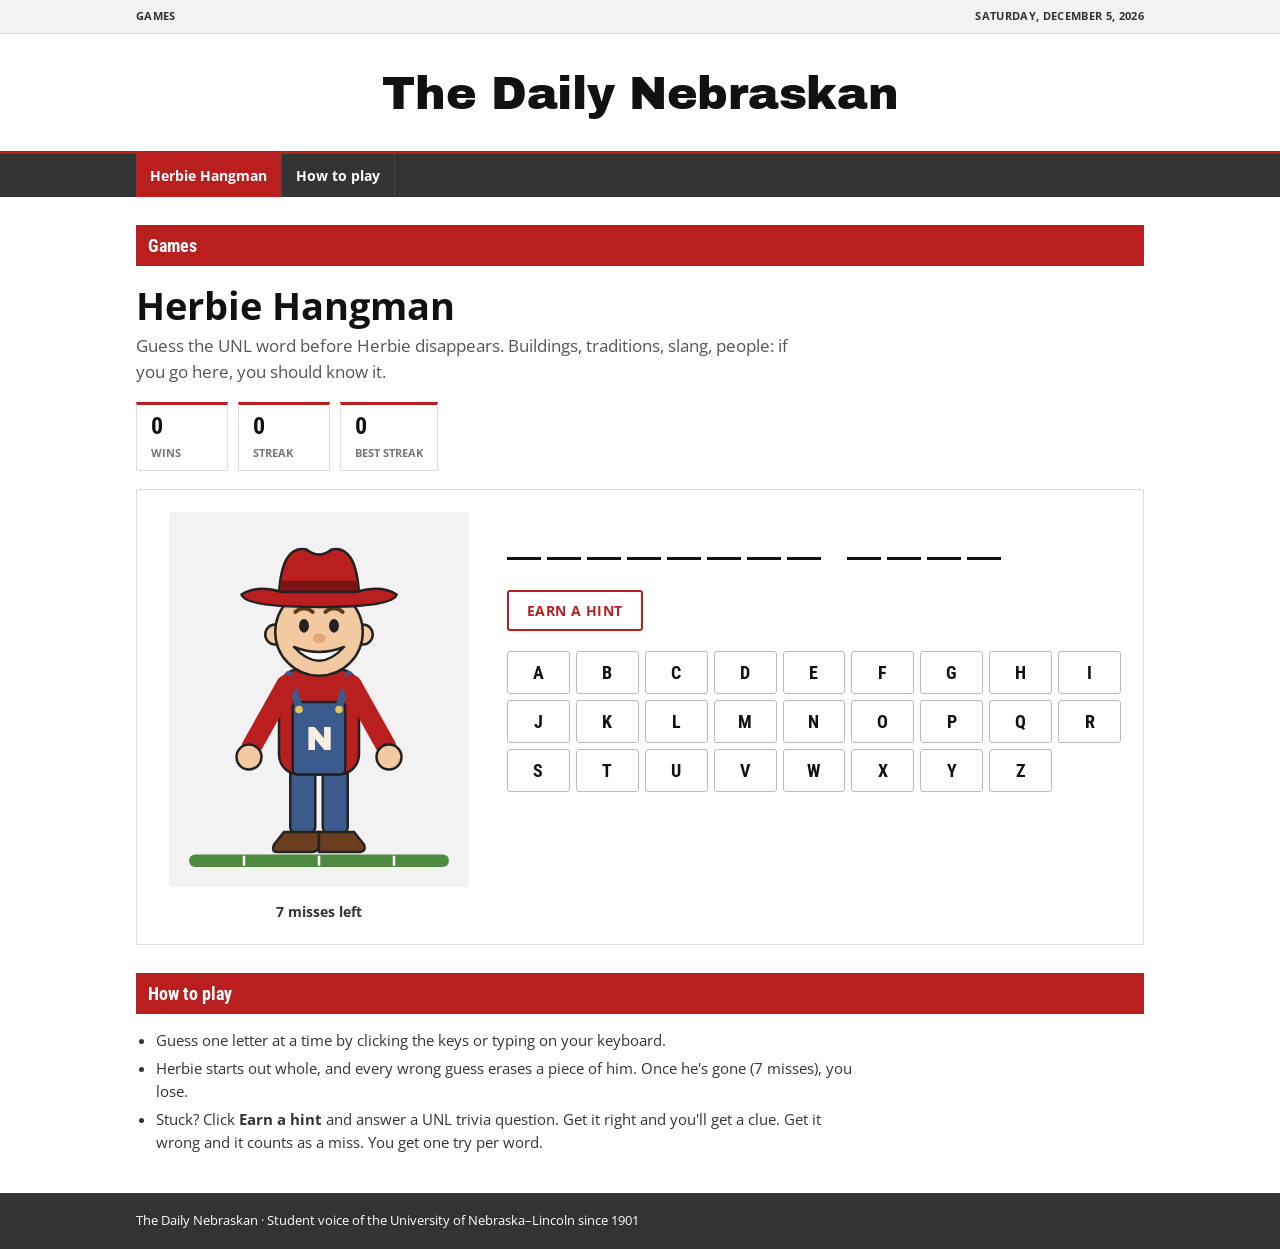
<file: hangman-game/index.html>
<!doctype html>
<html lang="en">
<head>
  <meta charset="utf-8">
  <meta name="viewport" content="width=device-width, initial-scale=1">
  <title>Herbie Hangman | The Daily Nebraskan</title>
  <meta name="description" content="Guess the UNL word before Herbie Husker disappears.">
  <link rel="preconnect" href="https://fonts.googleapis.com">
  <link rel="preconnect" href="https://fonts.gstatic.com" crossorigin>
  <link href="https://fonts.googleapis.com/css2?family=Archivo+Black&family=Open+Sans:wght@400;600;700&family=Roboto+Condensed:wght@700&display=swap" rel="stylesheet">
  <link rel="stylesheet" href="style.css">
</head>
<body>
  <!-- Utility bar -->
  <div class="utility">
    <div class="wrap utility-inner">
      <span>Games</span>
      <span class="utility-date" id="today"></span>
    </div>
  </div>

  <!-- Masthead -->
  <header class="masthead">
    <div class="wrap">
      <a class="wordmark" href="https://www.dailynebraskan.com">The Daily Nebraskan</a>
    </div>
  </header>

  <!-- Nav -->
  <nav class="navbar">
    <div class="wrap nav-inner">
      <span class="nav-item active">Herbie Hangman</span>
      <a class="nav-item" href="#how">How to play</a>
    </div>
  </nav>

  <main class="wrap">
    <h2 class="section-tag">Games</h2>
    <h1 class="headline">Herbie Hangman</h1>
    <p class="dek">Guess the UNL word before Herbie disappears. Buildings, traditions, slang, people: if you go here, you should know it.</p>

    <div class="stats">
      <div><strong id="stat-wins">0</strong><span>Wins</span></div>
      <div><strong id="stat-streak">0</strong><span>Streak</span></div>
      <div><strong id="stat-best">0</strong><span>Best streak</span></div>
    </div>

    <section class="game">
      <div class="herbie-panel">
        <svg id="herbie" viewBox="0 0 240 300" role="img" aria-label="Herbie Husker drawing">
          <!-- turf -->
          <rect x="16" y="274" width="208" height="10" rx="5" fill="#4c8a3f"/>
          <g stroke="#fff" stroke-width="2"><line x1="60" y1="275" x2="60" y2="283"/><line x1="120" y1="275" x2="120" y2="283"/><line x1="180" y1="275" x2="180" y2="283"/></g>

          <!-- 7: legs & boots -->
          <g class="part" data-step="7">
            <rect x="97" y="200" width="20" height="58" rx="6" fill="#3b5b8c" stroke="#222" stroke-width="2"/>
            <rect x="123" y="200" width="20" height="58" rx="6" fill="#3b5b8c" stroke="#222" stroke-width="2"/>
            <path d="M92 256 h28 v10 q0 6 -6 6 h-28 q-4 0 -2 -6 z" fill="#6b3e1f" stroke="#222" stroke-width="2"/>
            <path d="M120 256 h28 l8 10 q2 6 -4 6 h-32 z" fill="#6b3e1f" stroke="#222" stroke-width="2"/>
          </g>

          <!-- 4: torso -->
          <g class="part" data-step="4">
            <rect x="88" y="126" width="64" height="84" rx="16" fill="#BA1F1F" stroke="#222" stroke-width="2"/>
            <rect x="99" y="152" width="42" height="58" rx="4" fill="#3b5b8c" stroke="#222" stroke-width="2"/>
            <line x1="103" y1="153" x2="96" y2="130" stroke="#3b5b8c" stroke-width="6" stroke-linecap="round"/>
            <line x1="137" y1="153" x2="144" y2="130" stroke="#3b5b8c" stroke-width="6" stroke-linecap="round"/>
            <circle cx="104" cy="158" r="3" fill="#e8c35a"/><circle cx="136" cy="158" r="3" fill="#e8c35a"/>
            <text x="120" y="190" text-anchor="middle" font-family="Archivo Black, sans-serif" font-size="26" fill="#f6efe0">N</text>
          </g>

          <!-- 5: left arm (normal + cheer) -->
          <g class="part" data-step="5">
            <g class="arm-down"><line x1="94" y1="138" x2="66" y2="188" stroke="#BA1F1F" stroke-width="16" stroke-linecap="round"/><circle cx="64" cy="196" r="10" fill="#f2c9a0" stroke="#222" stroke-width="2"/></g>
            <g class="arm-up"><line x1="94" y1="138" x2="62" y2="96" stroke="#BA1F1F" stroke-width="16" stroke-linecap="round"/><circle cx="58" cy="86" r="10" fill="#f2c9a0" stroke="#222" stroke-width="2"/></g>
          </g>
          <!-- 6: right arm -->
          <g class="part" data-step="6">
            <g class="arm-down"><line x1="146" y1="138" x2="174" y2="188" stroke="#BA1F1F" stroke-width="16" stroke-linecap="round"/><circle cx="176" cy="196" r="10" fill="#f2c9a0" stroke="#222" stroke-width="2"/></g>
            <g class="arm-up"><line x1="146" y1="138" x2="178" y2="96" stroke="#BA1F1F" stroke-width="16" stroke-linecap="round"/><circle cx="182" cy="86" r="10" fill="#f2c9a0" stroke="#222" stroke-width="2"/></g>
          </g>

          <!-- 1: head -->
          <g class="part" data-step="1">
            <circle cx="85" cy="98" r="8" fill="#f2c9a0" stroke="#222" stroke-width="2"/>
            <circle cx="155" cy="98" r="8" fill="#f2c9a0" stroke="#222" stroke-width="2"/>
            <circle cx="120" cy="96" r="35" fill="#f2c9a0" stroke="#222" stroke-width="2"/>
          </g>

          <!-- 3: face -->
          <g class="part" data-step="3">
            <path d="M101 80 q7 -6 14 0 M125 80 q7 -6 14 0" stroke="#5a3a1a" stroke-width="3" fill="none" stroke-linecap="round"/>
            <ellipse cx="108" cy="91" rx="4" ry="5.5" fill="#222"/>
            <ellipse cx="132" cy="91" rx="4" ry="5.5" fill="#222"/>
            <ellipse cx="120" cy="101" rx="5" ry="4" fill="#e3a77c"/>
            <path class="grin" d="M100 108 Q120 130 140 108 Q120 116 100 108 Z" fill="#fff" stroke="#222" stroke-width="2" stroke-linejoin="round"/>
            <path class="frown" d="M106 118 Q120 106 134 118" fill="none" stroke="#222" stroke-width="3" stroke-linecap="round"/>
          </g>

          <!-- 2: cowboy hat -->
          <g class="part" data-step="2">
            <path d="M88 66 Q90 26 110 30 Q120 38 130 30 Q150 26 152 66 Z" fill="#BA1F1F" stroke="#222" stroke-width="2"/>
            <rect x="89" y="55" width="62" height="9" fill="#7a1414"/>
            <path d="M58 66 Q60 76 120 76 Q180 76 182 66 Q170 58 150 64 L90 64 Q70 58 58 66 Z" fill="#BA1F1F" stroke="#222" stroke-width="2"/>
          </g>
        </svg>
        <p class="misses" id="misses" aria-live="polite"></p>
      </div>

      <div class="play-panel">
        <div class="word" id="word" aria-live="polite"></div>

        <div class="hint-row">
          <button class="btn btn-outline" id="hint-btn" type="button">Earn a hint</button>
          <p class="hint-text" id="hint-text" aria-live="polite"></p>
        </div>

        <div class="keyboard" id="keyboard"></div>

        <div class="result" id="result" hidden>
          <h3 id="result-title"></h3>
          <p id="result-body"></p>
          <button class="btn" id="next-btn" type="button">Next word</button>
        </div>
      </div>
    </section>

    <section class="how" id="how">
      <h2 class="section-tag">How to play</h2>
      <ul>
        <li>Guess one letter at a time by clicking the keys or typing on your keyboard.</li>
        <li>Herbie starts out whole, and every wrong guess erases a piece of him. Once he's gone (7 misses), you lose.</li>
        <li>Stuck? Click <strong>Earn a hint</strong> and answer a UNL trivia question. Get it right and you'll get a clue. Get it wrong and it counts as a miss. You get one try per word.</li>
      </ul>
    </section>
  </main>

  <footer class="footer">
    <div class="wrap">The Daily Nebraskan &middot; Student voice of the University of Nebraska&ndash;Lincoln since 1901</div>
  </footer>

  <!-- Trivia modal -->
  <div class="modal-backdrop" id="modal" hidden>
    <div class="modal" role="dialog" aria-modal="true" aria-labelledby="trivia-q">
      <h2 class="section-tag">Hint challenge</h2>
      <p class="trivia-q" id="trivia-q"></p>
      <div class="trivia-options" id="trivia-options"></div>
      <p class="trivia-feedback" id="trivia-feedback" aria-live="polite"></p>
      <div class="modal-actions">
        <button class="btn btn-outline" id="trivia-cancel" type="button">Never mind</button>
        <button class="btn" id="trivia-close" type="button" hidden>Back to the game</button>
      </div>
    </div>
  </div>

  <script src="data.js"></script>
  <script src="game.js"></script>
</body>
</html>
</file>
<file: hangman-game/style.css>
:root {
  --red: #BA1F1F;
  --red-dark: #8f1717;
  --ink: #333333;
  --black: #111111;
  --gray-bg: #f2f2f2;
  --gray-line: #dddddd;
  --white: #ffffff;
  --green: #2f7d32;
}

* { box-sizing: border-box; }

body {
  margin: 0;
  background: var(--white);
  color: var(--ink);
  font-family: "Open Sans", Arial, sans-serif;
  font-size: 15px;
  line-height: 1.5;
}

.wrap { max-width: 1040px; margin: 0 auto; padding: 0 16px; }

/* ---------- Header ---------- */
.utility { background: var(--gray-bg); border-bottom: 1px solid var(--gray-line); font-size: 11px; font-weight: 700; text-transform: uppercase; letter-spacing: .03em; }
.utility-inner { display: flex; justify-content: space-between; padding-top: 8px; padding-bottom: 8px; }

.masthead { text-align: center; padding: 26px 0 22px; }
.wordmark {
  font-family: "Archivo Black", "Arial Black", sans-serif;
  font-size: clamp(28px, 6vw, 46px);
  color: var(--black);
  text-decoration: none;
  letter-spacing: -0.01em;
}

.navbar { background: var(--ink); border-top: 3px solid var(--red); }
.nav-inner { display: flex; gap: 0; overflow-x: auto; }
.nav-item {
  color: var(--white); text-decoration: none; font-weight: 700; font-size: 14px;
  padding: 11px 14px; border-right: 1px solid #444; white-space: nowrap;
}
.nav-item.active { background: var(--red); }
.nav-item:hover { background: #444; }
.nav-item.active:hover { background: var(--red); }

/* ---------- Headings ---------- */
.section-tag {
  display: block;
  background: var(--red); color: var(--white);
  font-family: "Roboto Condensed", Arial, sans-serif; font-weight: 700;
  font-size: 18px; margin: 28px 0 0; padding: 7px 12px;
}
.headline { font-size: clamp(28px, 5vw, 38px); font-weight: 700; color: var(--black); margin: 18px 0 6px; line-height: 1.15; }
.dek { font-size: 17px; color: #555; margin: 0 0 18px; max-width: 680px; }

/* ---------- Stats ---------- */
.stats { display: flex; gap: 10px; margin-bottom: 18px; }
.stats div { border: 1px solid var(--gray-line); border-top: 3px solid var(--red); padding: 8px 14px; min-width: 92px; }
.stats strong { display: block; font-family: "Roboto Condensed", sans-serif; font-size: 24px; color: var(--black); line-height: 1.1; }
.stats span { font-size: 11px; font-weight: 700; text-transform: uppercase; color: #777; }

/* ---------- Game ---------- */
.game {
  display: grid; grid-template-columns: minmax(220px, 320px) 1fr; gap: 28px;
  border: 1px solid var(--gray-line); padding: 22px;
}
.herbie-panel { text-align: center; }
#herbie { width: 100%; max-width: 300px; height: auto; background: var(--gray-bg); border-radius: 4px; }
.misses { font-weight: 700; font-size: 14px; margin: 8px 0 0; }

/* Herbie parts */
.part { opacity: 0; transition: opacity .35s ease, transform .35s ease; transform-origin: center; }
.part.on { opacity: 1; }
.arm-up, .frown { display: none; }
#herbie.cheer .arm-up { display: inline; }
#herbie.cheer .arm-down { display: none; }
#herbie.sad .frown { display: inline; }
#herbie.sad .grin { display: none; }
#herbie.cheer { animation: bounce .6s ease 2; }
@keyframes bounce { 50% { transform: translateY(-8px); } }

.word { display: flex; flex-wrap: wrap; gap: 6px 26px; margin: 4px 0 22px; min-height: 52px; }
.word-group { display: flex; gap: 6px; }
.tile {
  width: 34px; height: 44px; border-bottom: 3px solid var(--black);
  display: flex; align-items: center; justify-content: center;
  font-family: "Roboto Condensed", sans-serif; font-size: 28px; font-weight: 700; color: var(--black);
}
.tile.missed { color: var(--red); }

.hint-row { display: flex; align-items: center; gap: 14px; flex-wrap: wrap; margin-bottom: 20px; min-height: 40px; }
.hint-text { margin: 0; font-style: italic; flex: 1; min-width: 200px; }
.hint-text.good { border-left: 4px solid var(--red); padding-left: 10px; font-style: normal; }
.hint-text.good strong { font-family: "Roboto Condensed", sans-serif; color: var(--red); text-transform: uppercase; font-size: 13px; display: block; font-style: normal; }

.keyboard { display: grid; grid-template-columns: repeat(9, 1fr); gap: 6px; }
.key {
  font-family: "Roboto Condensed", sans-serif; font-weight: 700; font-size: 18px;
  padding: 10px 0; border: 1px solid #bbb; background: var(--white); color: var(--black);
  cursor: pointer; border-radius: 3px;
}
.key:hover:not(:disabled) { border-color: var(--red); color: var(--red); }
.key.hit { background: var(--ink); color: var(--white); border-color: var(--ink); }
.key.miss { background: var(--gray-bg); color: #aaa; text-decoration: line-through; }
.key:disabled { cursor: default; }

.btn {
  font-family: "Open Sans", sans-serif; font-weight: 700; font-size: 14px;
  background: var(--red); color: var(--white); border: 2px solid var(--red);
  padding: 9px 18px; border-radius: 3px; cursor: pointer; text-transform: uppercase; letter-spacing: .03em;
}
.btn:hover { background: var(--red-dark); border-color: var(--red-dark); }
.btn-outline { background: var(--white); color: var(--red); }
.btn-outline:hover { background: var(--red); color: var(--white); }
.btn:disabled { opacity: .45; cursor: default; background: var(--white); color: #999; border-color: #ccc; }

.result { margin-top: 20px; border-top: 3px solid var(--red); padding-top: 12px; }
.result h3 { font-family: "Roboto Condensed", sans-serif; font-size: 24px; margin: 0 0 4px; color: var(--black); }
.result p { margin: 0 0 14px; }

/* ---------- How to ---------- */
.how ul { padding-left: 20px; max-width: 720px; }
.how li { margin-bottom: 6px; }

.footer { background: var(--ink); color: var(--white); font-size: 13px; padding: 18px 0; margin-top: 40px; }

/* ---------- Modal ---------- */
.modal-backdrop[hidden] { display: none; }
.modal-backdrop {
  position: fixed; inset: 0; background: rgba(0,0,0,.55);
  display: flex; align-items: center; justify-content: center; padding: 16px; z-index: 10;
}
.modal { background: var(--white); max-width: 520px; width: 100%; padding: 0 20px 20px; border-top: 4px solid var(--red); }
.modal .section-tag { margin: 0 -20px; }
.trivia-q { font-size: 18px; font-weight: 700; color: var(--black); margin: 16px 0 12px; }
.trivia-options { display: grid; gap: 8px; }
.option {
  text-align: left; font-family: "Open Sans", sans-serif; font-size: 15px;
  padding: 10px 12px; background: var(--white); border: 1px solid #bbb; border-radius: 3px; cursor: pointer;
}
.option:hover:not(:disabled) { border-color: var(--red); }
.option.correct { background: var(--green); color: var(--white); border-color: var(--green); }
.option.wrong { background: var(--red); color: var(--white); border-color: var(--red); }
.option:disabled { cursor: default; }
.trivia-feedback { font-weight: 700; min-height: 1.5em; margin: 12px 0 8px; }
.modal-actions { display: flex; justify-content: flex-end; gap: 8px; }

/* ---------- Mobile ---------- */
@media (max-width: 720px) {
  .game { grid-template-columns: 1fr; padding: 14px; gap: 14px; }
  #herbie { max-width: 200px; }
  .keyboard { grid-template-columns: repeat(7, 1fr); gap: 5px; }
  .tile { width: 24px; height: 36px; font-size: 22px; }
  .word { gap: 6px 16px; }
  .word-group { gap: 4px; }
  .stats div { min-width: 0; flex: 1; }
}
</file>
